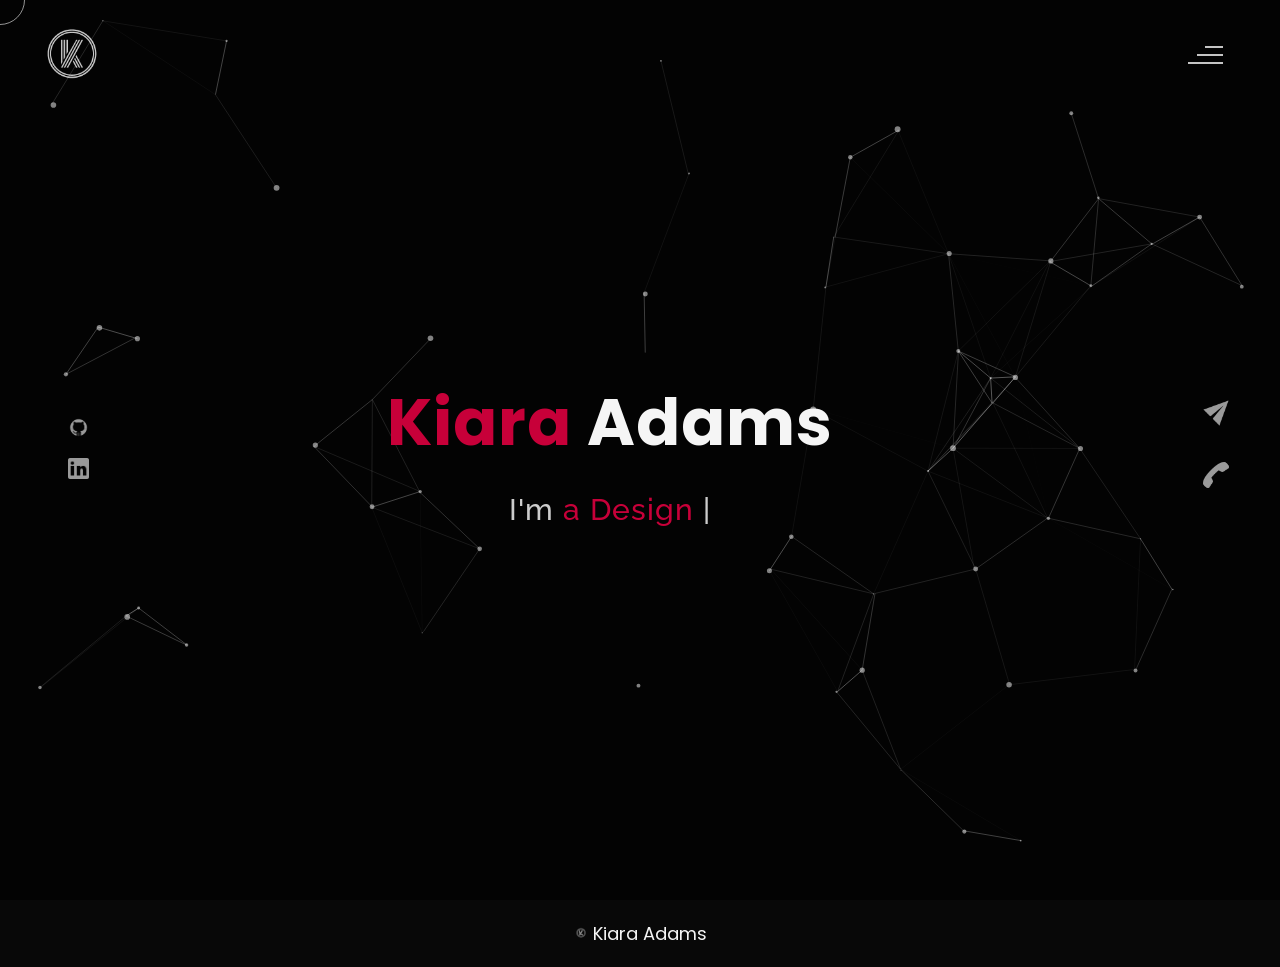
<file: 2263351-1598004300631_Willy Wonka portfolio Template free/Willy Wonka portfolio Template free/themes/index.html>
<!DOCTYPE html>
<html lang="en">
<head>
    <meta charset="UTF-8">
    <meta name="viewport" content="width=device-width, initial-scale=1.0">
    <meta name="description" content="kiara - Portfolio " />
	<meta name="keywords" content="creative, c online resume, personal, portfolio, professional cv, responsive portfolio, resume, resume theme, vcard" />
	<meta name="author" content="kiara" />
    <title>Kiara Adams</title>
  <!--favicon-img--> 
   <link rel="icon" type="image/png" href="./images/Untitled_design__2_-removebg-preview.png">
   <!--favicon-img-->
   <!--main css file should not be removed -->
    <link rel="stylesheet" href="css/index.css">
    <!--main css file-->
    <link rel="stylesheet" href="https://cdn.jsdelivr.net/npm/bootstrap-icons/font/bootstrap-icons.css">

    <script src="https://cdnjs.cloudflare.com/ajax/libs/gsap/3.2.6/gsap.min.js"></script>
</head>
<body>
    <!--contains all the div-->
    <div id="all">
    <!--mouse  follower-->
        <div class="cursor"></div>
    <!--mouse  follower-->
    <!--loader-->
        <div id="loader">
            <span class="color">Kiara</span>Adams
        </div>
    <!--loader-end-->
    <!--link-screen-->
        <div id="breaker">
        </div>
        <div id="breaker-two">
        </div>
    <!--link-screen-->
        <!--Main-Section-->
        <!--Navigator-fullscreen-->
        <div id="navigation-content">
            <div class="logo">
                <img src="images/Untitled_design__2_-removebg-preview.png" alt="logo">
            </div>
            <div class="navigation-close">
                <span class="close-first"></span>
                <span class="close-second"></span>
            </div>
            <div class="navigation-links">
                <a href="#" data-text="HOME" id="home-link" >HOME</a>
                <a href="#" data-text="ABOUT" id="about-link" >ABOUT</a>
                <a href="#" data-text="EDUCATION" id="portfolio-link" >EDUCATION</a>
                <a href="#" data-text="PROJECTS" id="blog-link" >PROJECTS</a>
                <a href="#" data-text="CONTACT" id="contact-link" >CONTACT</a>
            </div>
        </div>
        <!--Navigator-Fullscreen END-->
          <!--Home Page-->
        <!--Menubar-->
        <div id="navigation-bar">
            <img src="./images/Untitled_design__2_-removebg-preview.png" alt="logo">
            <div class="menubar">
                <span class="first-span"></span>
                <span class="second-span"></span>
                <span class="third-span"></span>
            </div>
        </div>
        <!--Menubar End-->
          <!--Header-->
        <div id="header">
            <div id="particles"></div>
              <!--Social Media Links-->
            <div class="social-media-links">
               <a href="https://github.com/kiara-adams"><img src="images/github-icon-white-2-removebg-preview.png" class="social-media" alt="instagram-logo"></a><!--Your instagram homepage link inser in place of "#"-->
                <!-- <a href="#"><img src="images/facebook logo.png" class="social-media" alt="facebook-logo"></a> -->
                <a href="https://www.linkedin.com/in/kiara-adams-3a8300317/"><img src="images/linkedin logo.png" class="social-media" alt="linkedin-logo"></a>
                <!-- <a href="#"><img src="images/" class="social-media" alt="twitter-logo"></a> -->

            </div>
            <!--Social Media Links end-->
            <div class="header-content">
                <div class="header-content-box">
                <div class="firstline"><span class="color">Kiara </span>Adams</div>
                <div class="secondline">
                I'm
            <span class="txt-rotate color" data-period="1200"data-rotate='[ "a Designer.", " an aspiring web developer.", " " ]'></span>
            <span class="slash">|</span>
        </div>
                    <div class="contact">
                <a href="#contact"><img src="images/mail.png" alt="email-pic" class="contactpic"></a><!--Your email Id write in place of "#"-->
                <a href="#contact"><img src="images/call.png" alt="phone-pic" class="contactpic"></a><!--Your telephone number Id write in place of "#"-->
                    </div>    
            </div>
            </div>
            <!--header image-->
            <div class="header-image">
            <!-- <img src="images/man.jpg" alt="logo"> -->
            </div>
            <!--header image end-->
        </div>
           <!--Header End-->
        <!--HomePage End-->
        <!--Main-Section End-->
        <!--about-->
        <div id="about">
            <div class="color-changer">
            <div class="color-panel">
                <img src="images/gear.png" alt="">
            </div>
            <div class="color-selector">
                <div class="heading">Custom Colors</div>
                <div class="colors">
                    <ul >
                    <li>
                        <a href="#0" class="color-red " title="color-red"></a>
                    </li>
                    <li>
                        <a href="#0" class="color-purple" title="color-purple"></a>
                    </li>
                    <li>
                        <a href="#0" class="color-malt" title="color-malt"></a>
                    </li>
                    <li>
                        <a href="#0" class="color-green" title="color-green"></a>
                    </li>
                    <li>
                        <a href="#0" class="color-blue" title="color-blue"></a>
                    </li>
                    <li>
                        <a href="#0" class="color-orange" title="color-orange"></a>
                    </li>
                    </ul>
                </div>
            </div>
            </div>
            <!--about content-->
        <section class="aboutt-sec"  >  
            <div id="about-content">
                <div class="about-header">
                    About <span class="color">Me</span>
                    <span class ="header-caption">Get to Know <span class="color"> me.</span></span>
                </div>
                <div class="about-main">
            <div class="about-first-paragraph wow">
            <!--about description-->
               <span class="about-first-line">
                    I'm a creative 
                    <span class="color">web developer</span>
                     based in South Africa , Cape Town</span>
                     <br>
               <span class="about-second-line"> As an aspiring web developer, I'm deeply passionate about coding and creating digital experiences. But beyond lines of code, my heart lies in the world of art. Drawing, painting, and designing are not just hobbies for me—they're a part of who I am. I see my creative side as a powerful asset that enhances my web development projects. Whether I'm sketching out wireframes or crafting intricate designs, I bring my unique artistic perspective to every aspect of my work. It's this fusion of technology and creativity that fuels my passion and drives me to constantly push the boundaries of what's possible in the digital realm.</span>
               <div class="cv">
                <a href="#"><button>Download <span class="colors">CV</span></button></a>
            </div>
            </div>
            <!--about picture-->
            <div class="about-img">
                <img src="./images/20240422_120422.jpg" alt="Your Image">
            </div>
            </div>
    
            </div>
            <!--services start-->
            <div id="services">
                <div class="color-changer">
                    <div class="color-panel">
                        <img src="images/gear.png" alt="">
                    </div>
                    <div class="color-selector">
                        <div class="heading">Custom Colors</div>
                        <div class="colors">
                            <ul >
                            <li>
                                <a href="#0" class="color-red " title="color-red"></a>
                            </li>
                            <li>
                                <a href="#0" class="color-purple" title="color-purple"></a>
                            </li>
                            <li>
                                <a href="#0" class="color-malt" title="color-malt"></a>
                            </li>
                            <li>
                                <a href="#0" class="color-green" title="color-green"></a>
                            </li>
                            <li>
                                <a href="#0" class="color-blue" title="color-blue"></a>
                            </li>
                            <li>
                                <a href="#0" class="color-orange" title="color-orange"></a>
                            </li>
                            </ul>
                        </div>
                    </div>
                    </div>
            <!--services header-->
                    <div class="services-heading wow">
                        <span class="color">My</span> Skills
                    </div>
            <!--services header end-->
            <!--services content-->
                    <div class="services-content">
                           <div class="service-one service wow">
                               <div class="service-img">
                               <img src="images/coding.png" alt="service-one">
                               </div>
                               <div class="service-description">
                                <h2>problem-solving</h2>
                                <p>Adaptability and problem-solving enable me to navigate challenges effectively. I embrace change, quickly adjust to new situations, and seek creative solutions to achieve the best outcomes.</p>
                               </div>
                           </div>
                           <div class="service-two service wow">
                               <div class="service-img">
                               <img src="./images/Untitled_design__6_-removebg-preview.png" alt="service-two">
                               </div>
                               <div class="service-description">
                                <h2>Team Work</h2>
                                <p>My teamwork skills are among my greatest assets. I thrive in collaborative environments that promote open communication, ensuring everyone feels valued and contributes to our shared vision.</p>
                               </div>
                           </div>
                           <div class="service-three service wow">
                            <div class="service-img">
                               <img src="images/bulb.png" alt="service-three">
                            </div>
                            <div class="service-description">
                                <h2>Creativity</h2>
                                <p>My web design journey blends functionality with aesthetics, pushing boundaries to engage users through innovative layouts and animations while continuously improving my skills..</p>
                            </div>
                        </div>
                    </div>
            </div>
            <!--services content end-->
           
        
              <section class="skills-grid">
                <div class="skill-card">
                  <img src="./images/htm-removebg-preview.png" alt="HTML">
                  <h3>HTML</h3>
                  <div class="skill-line"></div>
                </div>
                <div class="skill-card">
                  <img src="./images/bootstap-removebg-preview.png" alt="Bootstrap">
                  <h3>Bootstrap</h3>
                  <div class="skill-line"></div>
                </div>
                <div class="skill-card">
                  <img src="./images/css-removebg-preview.png" alt="CSS">
                  <h3>CSS</h3>
                  <div class="skill-line"></div>
                </div>
                <div class="skill-card">
                  <img src="./images/java-removebg-preview.png" alt="JavaScript">
                  <h3>JavaScript</h3>
                  <div class="skill-line"></div>
                </div>
                <div class="skill-card">
                  <img src="./images/vue-removebg-preview.png" alt="Vue.js">
                  <h3>Vue.js</h3>
                  <div class="skill-line"></div>
                </div>
                <div class="skill-card">
                  <img src="./images/wordpress-removebg-preview.png" alt="Vue.js">
                  <h3>wordpress</h3>
                  <div class="skill-line"></div>
                </div>
                <div class="skill-card">
                  <img src="./images/fire-removebg-preview.png" alt="Vue.js">
                  <h3>Firebase</h3>
                  <div class="skill-line"></div>
                </div>
                <div class="skill-card">
                  <img src="./images/download__4__vercel-removebg-preview.png" alt="Vue.js">
                  <h3>vercel</h3>
                  <div class="skill-line"></div>
                </div>
                <div class="skill-card">
                  <img src="./images/node-removebg-preview.png" alt="Firebase">
                  <h3>node.js</h3>
                  <div class="skill-line"></div>
                </div>
                <div class="skill-card">
                  <img src="./images/mysql-removebg-preview.png" alt="GitHub">
                  <h3>MySql</h3>
                  <div class="skill-line"></div>
                </div>
                <div class="skill-card">
                  <img src="./images/git-removebg-preview.png" alt="GitHub">
                  <h3>GitHub</h3>
                  <div class="skill-line"></div>
                </div>
                <div class="skill-card">
                  <img src="./images/figma-removebg-preview.png" alt="GitHub">
                  <h3>figma</h3>
                  <div class="skill-line"></div>
                </div>
                <!-- Add more skill cards as needed -->
              </section>

              <section class="badge-section">
                <h2>Achievements & Badges</h2>
                <div class="badge-grid">
                  <!-- Badge 1 -->
                  <div>
                    <div class="badge">
                      <img src="./images/WordPress (1).png" alt="Badge 1">
                    </div>
                    <div class="badge-label">WordPress Badge</div>
                  </div>
                  <!-- Badge 2 -->
                  <div>
                    <div class="badge">
                      <img src="./images/APIs.png" alt="Badge 2">
                    </div>
                    <div class="badge-label"> API Badge</div>
                  </div>
                  <!-- Badge 3 -->
                  <div>
                    <div class="badge">
                      <img src="./images/UIUX.png" alt="Badge 3">
                    </div>
                    <div class="badge-label">UI/UX design badge </div>
                  </div>
                  <div>
                  <div>
                    <div class="badge">
                      <img src="./images/python-essentials-1.1.png" alt="Badge 3">
                    </div>
                    <div class="badge-label">python-essentials </div>
                  </div>
                  <div>
                
                    <!-- <div class="badge">
                      <img src="./images/operating-systems-basics.png" alt="Badge 3">
                    </div>
                    <div class="badge-label">operating-systems-basics badge </div>
                  </div>
                  <div>
                    <div class="badge">
                      <img src="./images/python-essentials-1.1.png" alt="Badge 3">
                    </div>
                    <div class="badge-label">Python-essential-1 </div>
                  </div> -->
                  <!-- Add more badges here -->
                </div>
              </section>
            </section>
              
            
  
            
    <!--copyright-section You Can Remove After Downloading
            <div class="footer">
             <div class="footer-text">
                 <img src="./images/Untitled_design__2_-removebg-preview.png" alt="copyright-img" class="images" height="14px"> kiara Adams
             </div>
            </div>
copyright-section-->
        </div>
        <!--about end-->
        <!--portfolio-->
        <div id="portfolio">
            <div class="color-changer">
                <div class="color-panel">
                    <img src="images/gear.png" alt="">
                </div>
                <div class="color-selector">
                    <div class="heading">Custom Colors</div>
                    <div class="colors">
                        <ul >
                        <li>
                            <a href="#0" class="color-red " title="color-red"></a>
                        </li>
                        <li>
                            <a href="#0" class="color-purple" title="color-purple"></a>
                        </li>
                        <li>
                            <a href="#0" class="color-malt" title="color-malt"></a>
                        </li>
                        <li>
                            <a href="#0" class="color-green" title="color-green"></a>
                        </li>
                        <li>
                            <a href="#0" class="color-blue" title="color-blue"></a>
                        </li>
                        <li>
                            <a href="#0" class="color-orange" title="color-orange"></a>
                        </li>
                        </ul>
                    </div>
                </div>
                </div>

                <section class="eddy">
            <div class="portfolio-header"> <span class="color"> My </span> EDUCATION
            <span class ="header-caption"> where it all  <span class="color">started </span></span></div>
           <!-- education -->
           <section class="ed">
            <div class="container-ed">
             <div class="timeline">
                 <div class="timeline-item">
                     <!-- <div class="timeline-marker"></div> -->
                     <img src="./images/GLENDALE.jpeg" alt="Education Icon">
                     <div class="timeline-content">
                         <span class="step">Jan-Dec</span>
                         <h2> 2023 - High School Certificate</h2>
                         <p>Graduated with a Bachelor Pass</p>
                     </div>
                 </div>
                 <div class="timeline-item">
                     <!-- <div class="timeline-marker"></div> -->
                     <img src="./images/life choices.jpeg" alt="College Icon">
                     <div class="timeline-content">
                         <span class="step">April - Sep</span>
                         <h2>2023 - Life Choice Coding Academy </h2>
                         <p>Completed A Fullstack web development course</p>
                     </div>
                 </div>
                 <div class="timeline-item">
                     <img src="./images/lc_studioza_logo.jpeg" alt="Work Icon">
                     <div class="timeline-content">
                         <span class="step">Sep -Feb</span>
                         <h2>2025 - LC Studio</h2>
                         <p>Intern at LC Studio.</p>
                     </div>
                 </div>
             </div>
         </div>
         
         
         <h2 class="section-title">CERTIFICATES</h2>
         <section class="certificates-section">
             <div class="carousel-container">
                 <button id="prevBtn" class="carousel-btn">&#10094;</button>
                 <div class="carousel">
                     <div class="carousel-track">
                         <img src="./css/certificates/1964cec755b54fd98005ec722c4926e7 (1).png" class="certificate" alt="Certificate 1">
                         <img src="./css/certificates/2c6616cbfe174a9394f5427aea0d025c (1).png" class="certificate" alt="Certificate 2">
                         <img src="./css/certificates/40db8d62bcac45faa5d4df5d3027a74a (4).png" class="certificate" alt="Certificate 3">
                         <img src="./css/certificates/Screenshot 2025-02-21 112334.png" class="certificate" alt="Certificate 4">
                         <img src="./css/certificates/Screenshot 2025-02-21 112405.png" class="certificate" alt="Certificate 5">
                         <img src="./css/certificates/Screenshot 2025-02-21 112427.png" class="certificate" alt="Certificate 6">
                         <img src="./css/certificates/Screenshot 2025-02-21 112444.png" class="certificate" alt="Certificate 7">
                         <img src="./css/certificates/Screenshot 2025-02-21 112538.png" class="certificate" alt="Certificate 8">
                         <img src="./css/certificates/Screenshot 2025-02-21 112558.png" class="certificate" alt="Certificate 9">
                         <img src="./css/certificates/Screenshot 2025-02-21 112622.png" class="certificate" alt="Certificate 10">
                         <img src="./css/certificates/Screenshot 2025-02-21 112640.png" class="certificate" alt="Certificate 11">
                         <img src="./css/certificates/Screenshot 2025-02-21 112920.png" class="certificate" alt="Certificate 12">
                         <img src="./css/certificates/Screenshot 2025-02-21 113007.png" class="certificate" alt="Certificate 13">
                         <img src="./css/certificates/Screenshot 2025-02-21 113154.png" class="certificate" alt="Certificate 14">
                        
                        </div>
                 </div>
                 <button id="nextBtn" class="carousel-btn">&#10095;</button>
             </div>
             <div class="carousel-indicators"></div>
         </section>
         </section>
                    <!--copyright-section You Can Remove After Downloading-->
            <!-- <div class="footer">
                <div class="footer-text">
                    <img src="./images/Untitled_design__2_-removebg-preview.png" alt="copyright-img" class="images" height="14px"> Kiara Adams
                </div>
               </div> -->
       <!--copyright-section-->
             </div>
        <!--portfolio end-->
        <!--blog-->
        <div id="blog">
            <div class="color-changer">
                <div class="color-panel">
                    <img src="images/gear.png" alt="">
                </div>
                <div class="color-selector">
                    <div class="heading">Custom Colors</div>
                    <div class="colors">
                        <ul >
                        <li>
                            <a href="#0" class="color-red " title="color-red"></a>
                        </li>
                        <li>
                            <a href="#0" class="color-purple" title="color-purple"></a>
                        </li>
                        <li>
                            <a href="#0" class="color-malt" title="color-malt"></a>
                        </li>
                        <li>
                            <a href="#0" class="color-green" title="color-green"></a>
                        </li>
                        <li>
                            <a href="#0" class="color-blue" title="color-blue"></a>
                        </li>
                        <li>
                            <a href="#0" class="color-orange" title="color-orange"></a>
                        </li>
                        </ul>
                    </div>
                </div>
                </div>
        <div class="blog-header"> Projects</span>
            <span class ="header-caption"> My Latest <span class="color"> Projects</span></span></div>


<section class="projects-io">
            <div class="container">
                <div class="card">
                    <div class="card-inner">
                        <div class="card-front">
                            <img src="./images/capstone.png" alt="MindWell">
                        </div>
                        <div class="card-back">
                            <p>This is a project i built for my end of module.</p>
                        </div>
                    </div>
                    <h3>Luxe Drive</h3>
                    <div class="buttons">
                        <a href="https://github.com/kiara-adams" target="_blank"><i class="bi bi-github"></i></a>
                        <a href="https://capstone-edafc.web.app/" target="_blank"><i class="bi bi-box-arrow-up-right"></i></a>
                    </div>
                </div>
                <div class="card">
                    <div class="card-inner">
                        <div class="card-front">
                            <img src="./images/duney.png" alt="MindWell">
                        </div>
                        <div class="card-back">
                            <p>This is a project I created during a partner project using Node.js, HTML, CSS, and JavaScript. I designed the entire frontend.</p>
                        </div>
                    </div>
                    <h3>Dune Studio</h3>
                    <div class="buttons">
                        <a href="https://github.com/kiara-adams" target="_blank"><i class="bi bi-github"></i></a>
                        <a href="https://dune-clay-studio.web.app/" target="_blank"><i class="bi bi-box-arrow-up-right"></i></a>
                    </div>
                </div>
                <div class="card">
                    <div class="card-inner">
                        <div class="card-front">
                            <img src="./images/hulu.png" alt="MindWell">
                        </div>
                        <div class="card-back">
                            <p>This is a hulu clone i built</p>
                        </div>
                    </div>
                    <h3>Hulu Clone</h3>
                    <div class="buttons">
                        <a href="https://github.com/kiara-adams/Hulu-clone" target="_blank"><i class="bi bi-github"></i></a>
                        <a href="https://hulu-clone-rust-five.vercel.app/" target="_blank"><i class="bi bi-box-arrow-up-right"></i></a>
                    </div>
                </div>
                <div class="card">
                    <div class="card-inner">
                        <div class="card-front">
                            <img src="images/bmi.png" alt="MindWell">
                        </div>
                        <div class="card-back">
                            <p>This is a BMI calculator that I built using HTML, CSS, and JavaScript.</p>
                        </div>
                    </div>
                    <h3>BMI Calculator</h3>
                    <div class="buttons">
                        <a href="https://github.com/kiara-adams/BMI-calculator" target="_blank"><i class="bi bi-github"></i></a>
                        <a href="https://vercel.com/your-vercel-link" target="_blank"><i class="bi bi-box-arrow-up-right"></i></a>
                    </div>
                </div>
                <div class="card">
                    <div class="card-inner">
                        <div class="card-front">
                            <img src="./images/Screenshot 2025-02-05 183938.png" alt="MindWell">
                        </div>
                        <div class="card-back">
                            <p>This is a game we created as a team using Python Flask, with me leading the front-end design. .</p>
                        </div>
                    </div>
                    <h3>Memory-game</h3>
                    <div class="buttons">
                        <a href="https://github.com/oyintanda-zongwana/memory-game" target="_blank"><i class="bi bi-github"></i></a>
                        <a href="https://memory-game-8i4a.onrender.com/" target="_blank"><i class="bi bi-box-arrow-up-right"></i></a>
                    </div>
                </div>
                <div class="card">
                    <div class="card-inner">
                        <div class="card-front">
                            <img src="./images/color frenzy.png" alt="MindWell">
                        </div>
                        <div class="card-back">
                            <p>This is a Game that I built using HTML, CSS, and JavaScript.</p>
                        </div>
                    </div>
                    <h3>Color Frenzy </h3>
                    <div class="buttons">
                        <a href="https://github.com/kiara-adams/color-match" target="_blank"><i class="bi bi-github"></i></a>
                        <a href="https://color-match-one.vercel.app/" target="_blank"><i class="bi bi-box-arrow-up-right"></i></a>
                    </div>
                </div>
                <div class="card">
                    <div class="card-inner">
                        <div class="card-front">
                            <img src="images/Screenshot 2025-02-05 191425.png" alt="MindWell">
                        </div>
                        <div class="card-back">
                            <p>This is a portfolio i built using wordpress</p>
                        </div>
                    </div>
                    <h3>WordPress Portfolio</h3>
                    <div class="buttons">
                        <a href="https://dev-portfolio-kiara-adams.pantheonsite.io/neww/" target="_blank"><i class="bi bi-github"></i></a>
                        <a href="https://dev-portfolio-kiara-adams.pantheonsite.io/neww/" target="_blank"><i class="bi bi-box-arrow-up-right"></i></a>
                    </div>
                </div>
                <div class="card">
                    <div class="card-inner">
                        <div class="card-front">
                            <img src="./images/aphrodite.png" alt="MindWell">
                        </div>
                        <div class="card-back">
                            <p> This is one of the first eCommerce projects I built using HTML, CSS, and JavaScript.  </p>
                        </div>
                    </div>
                    <h3>Aphrodite</h3>
                    <div class="buttons">
                        <a href="https://github.com/kiara-adams/ecommerce-website-js" target="_blank"><i class="bi bi-github"></i></a>
                        <a href="https://ecommerce-website-js.vercel.app/" target="_blank"><i class="bi bi-box-arrow-up-right"></i></a>
                    </div>
                </div>
                <div class="card">
                    <div class="card-inner">
                        <div class="card-front">
                            <img src="./images/cal.png" alt="E-commerce">
                        </div>
                        <div class="card-back">
                            <p>This is a calculator i built using HTML ,CSS and JavaScript </p>
                        </div>
                    </div>
                    <h3>Calculator</h3>
                    <div class="buttons">
                        <a href="https://github.com/kiara-adams/calculator2" class="btn github-btn">GitHub</a>
                        <!-- <a href="" target="_blank"><i class="bi bi-github"></i></a> -->
                        <a href="https://calculator2-phi.vercel.app/" target="_blank"><i class="bi bi-box-arrow-up-right"></i></a>
                    </div>
                </div>
            </div>
</section>
            <!-- <div class="blog-content">
                 <div class="blogs">
                     <a href="#">
                     <div class="img">
                        <img src="./images/capstone.png" alt="blog-one">
                        <div class="blog-date">capstone</div>
                     </div>
                     <div class="blog-text">
                        <h3>Luxe Drive </h3>

                         <a href="https://github.com/kiara-adams" class="btn github-btn">GitHub</a>
                         <a href="https://capstone-edafc.web.app/" class="btn vercel-btn">Hosted</a>
                      
                         <p>This is a project i built for my end of module </p>
                     </div></a>
                 </div>       -->
                 <!-- <div class="blogs">
                    <a href="#">
                    <div class="img">
                        <img src="./images/duney.png" alt="blog-two">
                        <div class="blog-date">Dune</div>
                    </div>
                    <div class="blog-text">
                        <h3>Dune Clay-Studio</h3>
                        <a href="https://github.com/kiara-adams" class="btn github-btn">GitHub</a>
                         <a href="https://dune-clay-studio.web.app/" class="btn vercel-btn">Hosted</a>
                      
                        <p>This is a project I created during a partner project using Node.js, HTML, CSS, and JavaScript. I designed the entire frontend. </p>
                    </div></a>
                </div>      
                <div class="blogs">
                    <a href="#">
                    <div class="img">
                        <img src="./images/hulu.png" alt="blog-three">
                        <div class="blog-date">Hulu</div>
                    </div>
                    <div class="blog-text">
                        <h3>Hulu Clone</h3>
                        <a href="https://github.com/kiara-adams/Hulu-clone" class="btn github-btn">GitHub</a>
                         <a href="https://hulu-clone-rust-five.vercel.app/" class="btn vercel-btn">Hosted</a>
                      
                        <p>This is a hulu clone i built </p>
                    </div></a>
                </div>
                <div class="blogs">
                    <a href="#">
                    <div class="img">
                        <img src="images/bmi.png" alt="blog-four">
                        <div class="blog-date">BMI</div>
                    </div>
                    <div class="blog-text">
                        <h3>BMI Calculator</h3>
                        <a href="https://github.com/kiara-adams/BMI-calculator" class="btn github-btn">GitHub</a>
                         <a href="https://vercel.com/your-vercel-link" class="btn vercel-btn">Hosted </a>
                      
                        <p>This is a BMI calculator that I built using HTML, CSS, and JavaScript. </p>
                    </div></a>
                </div>  
                <div class="blogs">
                    <a href="#">
                    <div class="img">
                        <img src="images/aphrodite.png" alt="blog-five">
                        <div class="blog-date">Aphrodite</div>
                    </div>
                    <div class="blog-text">
                        <h3>Aphrodite</h3>
                        <a href="https://github.com/kiara-adams/ecommerce-website-js" class="btn github-btn">GitHub</a>
                         <a href="https://ecommerce-website-js.vercel.app/" class="btn vercel-btn">Hosted </a>
                      
                        <p>
                            This is one of the first eCommerce projects I built using HTML, CSS, and JavaScript.</p>
                    </div></a>
                </div>  
                <div class="blogs">
                    <a href="#">
                    <div class="img">
                        <img src="images/cal.png" alt="blog-six">
                        <div class="blog-date">Cal</div>
                    </div>
                    <div class="blog-text">
                        <h3>Calculator</h3>
                        <a href="https://github.com/kiara-adams/calculator2" class="btn github-btn">GitHub</a>
                         <a href="https://calculator2-phi.vercel.app/" class="btn vercel-btn">Hosted </a>
                      
                        <p>This is a calculator i built using HTML ,CSS and JavaScript </p>
                    </div></a>
                </div>        
            </div> -->
               <!--copyright-section You Can Remove After Downloading-->
               <!-- <div class="footer">
                <div class="footer-text">
                    <img src="./images/Untitled_design__2_-removebg-preview.png" alt="copyright-img" class="images" height="14px"> Kiara Adams
                </div>
               </div> -->
       <!--copyright-section-->
        </div>
        <!--blog end-->
        <!--contact-->
     <div id="contact">
        <div class="color-changer">
            <div class="color-panel">
                <img src="images/gear.png" alt="">
            </div>
            <div class="color-selector">
                <div class="heading">Custom Colors</div>
                <div class="colors">
                    <ul >
                    <li>
                        <a href="#0" class="color-red " title="color-red"></a>
                    </li>
                    <li>
                        <a href="#0" class="color-purple" title="color-purple"></a>
                    </li>
                    <li>
                        <a href="#0" class="color-malt" title="color-malt"></a>
                    </li>
                    <li>
                        <a href="#0" class="color-green" title="color-green"></a>
                    </li>
                    <li>
                        <a href="#0" class="color-blue" title="color-blue"></a>
                    </li>
                    <li>
                        <a href="#0" class="color-orange" title="color-orange"></a>
                    </li>
                    </ul>
                </div>
            </div>
            </div>
            <div class="contact-header">Contact <span class="color"> Me</span>
                <div class="contact-header-caption"> <span class="color"> Get</span> In Touch.</div>
            </div>
            <div class="contact-content">
                <!--Contact form-->
                <div class="contact-form">
                    <div class="form-header">
                        Message Me
                    </div>
                    <form id="myForm" action="https://formspree.io/f/mgvvrgpy" method="POST">
                        <div class="input-line">
                            <input id="name" type="text" placeholder="Name" class="input-name" name="name">
                            <input id="email" type="email" placeholder="Email" class="input-name" name="email">
                        </div>
                        <input type="text" id="subject" placeholder="Subject" class="input-subject" name="subject">
                        <textarea id="body" class="input-textarea" placeholder="Message" name="message"></textarea>
                        <button type="submit" id="submit" value="send">Submit</button>
                    </form>
                </div>
                <!--Contact form-->
                <!--Contact information-->
                <div class="contact-info">
                    <div class="contact-info-header">
                        Contact Info
                    </div>
                    <div class="contact-info-content">
                        <div class="contect-info-content-line">
                            <img src="./images/icon-name.png" class="icon" alt="name-icon">
                            <div class="contact-info-icon-text">
                                <h6>Name</h6>
                                <p>Kiara Adams</p>
                            </div>
                        </div>
                        <div class="contect-info-content-line">
                            <img src="./images/icon-location.png" class="icon" alt="location-icon">
                            <div class="contact-info-icon-text">
                                <h6>Location</h6>
                                <p>Cape Town, Mitchells Plain</p>
                            </div>
                        </div>
                        <div class="contect-info-content-line">
                            <img src="./images/icon-phone.png" class="icon" alt="phone-icon">
                            <div class="contact-info-icon-text">
                                <h6>Call</h6>
                                <p>064 148 5182</p>
                            </div>
                        </div>
                        <div class="contect-info-content-line">
                            <img src="./images/icon-email.png" class="icon" alt="email-icon">
                            <div class="contact-info-icon-text">
                                <h6>Email</h6>
                                <p>kiara.adams.032006@gmail.com</p>
                            </div>
                        </div>
                    </div>
                </div>
                <!--Contact information end-->
            </div>
            
            <!--Contact information end-->
           </div>
        </div>
                    <!--copyright-section You Can Remove After Downloading-->
                    <div class="footer">
                        <div class="footer-text">
                            <img src="./images/Untitled_design__2_-removebg-preview.png" alt="copyright-img" class="images" height="14px"> Kiara Adams
                        </div>
                       </div>
               <!--copyright-section-->
    
        <!--contact end-->
    </div>
    <!--all the divisions-->
    <script src="js/jquery.min.js"></script>
    <script src="js/particles.js"></script>
    <script src="js/particles.min.js"></script>
    <script src="js/index.js"></script>
    <!--particles script-->
    <script>
  particlesJS("particles", {"particles":{"number":{"value":40,"density":{"enable":true,"value_area":800}},"color":{"value":"#ffffff"},"shape":{"type":"circle","stroke":{"width":0,"color":"#000000"},"polygon":{"nb_sides":5},"image":{"src":"img/github.svg","width":100,"height":100}},"opacity":{"value":0.5,"random":false,"anim":{"enable":false,"speed":1,"opacity_min":0.1,"sync":false}},"size":{"value":3,"random":true,"anim":{"enable":false,"speed":40,"size_min":0.1,"sync":false}},"line_linked":{"enable":true,"distance":150,"color":"#ffffff","opacity":0.4,"width":1},"move":{"enable":true,"speed":6,"direction":"none","random":false,"straight":false,"out_mode":"out","bounce":false,"attract":{"enable":false,"rotateX":600,"rotateY":1200}}},"interactivity":{"detect_on":"canvas","events":{"onhover":{"enable":true,"mode":"repulse"},"onclick":{"enable":true,"mode":"push"},"resize":true},"modes":{"grab":{"distance":400,"line_linked":{"opacity":1}},"bubble":{"distance":400,"size":40,"duration":2,"opacity":8,"speed":3},"repulse":{"distance":200,"duration":0.4},"push":{"particles_nb":4},"remove":{"particles_nb":2}}},"retina_detect":true});
    </script>

</body>
</html>
</file>
<file: 2263351-1598004300631_Willy Wonka portfolio Template free/Willy Wonka portfolio Template free/themes/css/index.css>
/*
  * Item: Willy Wonka Theme
  * Description: Personal Portfolio Website Template
  * Author/Developer: Sujal
  * Version: v1
  */
@import url('https://fonts.googleapis.com/css?family=Raleway:300&display=swap');
@import url('https://fonts.googleapis.com/css?family=Monoton&display=swap');
@import url('https://fonts.googleapis.com/css?family=Poppins:500&display=swap');
*{
    padding: 0%;
    margin: 0%;
    box-sizing: border-box;
}
::-webkit-scrollbar{
    width: 4px;
    color:#c70039;
    transition: all .4s ease;
}
::-webkit-scrollbar-thumb {
    background: #c70039; 
    border-radius: 4px;
    width: 4px;
    transition: all .4s ease;
  }
  ::-webkit-scrollbar-track {
    background: #000000; 
    border-radius: 4px;
    width: 4px;
  }
  input::-webkit-outer-spin-button,
input::-webkit-inner-spin-button {
  -webkit-appearance: none;
  margin: 0;
}

/* Firefox */
input[type=number] {
  -moz-appearance: textfield;
}
  html{
    background: #101010;
    
  }
  #loader{
      display: flex;
      align-items: center;
      justify-content: center;
      flex-direction: column;
      height:100vh;
      position: fixed;
      z-index:100;
      font-family: poppins;
      background-color: #c70039;
      color: whitesmoke;
      font-size: 70px;
      width: 100%;
  }
body{
    user-select: none;
    height: auto;
    overflow-x: hidden;
    width: 100%;
    background: #000000;
}
#header{
    background:#000000dc;
    height: 100vh;
    width: 100%;;
    overflow: hidden;
    animation: scale 1.5s ease;
    position:relative;
    display: block;
}
#particles{
    position: absolute;
    top: 0;
    left: 0;
    height: 100%;
    width: 100vw;
    background-size: cover;
    background-position: 50% 50%;
    display: block;
}

/* sections bg */
.aboutt-sec{
    background-color: #000000;
}
.eddy{
    background-color: #000000;
}

#navigation-content{
    height: 100vh;
    width: 100%;
    position:fixed;
    z-index: 5;
    background-color:#020202;
    transform: translateY(-200%);
    display: flex;
    flex-direction: column;
    align-items: center;
    justify-content: center;
}
#navigation-bar{
    position: fixed;
    height: 100px;
    width: 100%;
    z-index: 3;
    padding: 10px;
    background:transparent;
    overflow: hidden;
}
.menubar{
    position: absolute;
    right:4%;
    top: 40%;
    cursor: pointer;
    opacity: .8;
    transition: all .4s ease;
}
.menubar span{
    position: relative;
    background-color:transparent;
    height:2px;
    width: 20px;
    display: block;
    margin:6px;
    border-radius: 20px;
}
.menubar .first-span{
    width:35px;
}
.menubar .first-span::before{
    content: "";
    position: absolute;
    height: 100%;
    width: 50%;
    top:0;
    right:0;
    background-color:whitesmoke;
    transition: all .5s ease;

}
.menubar .second-span{
    width:35px;
}
.menubar .second-span::before{
    content: "";
    position: absolute;
    height: 100%;
    width: 75%;
    top:0;
    right:0;
    background-color:whitesmoke;
    transition: all .3s ease;
}
.menubar .third-span{
    width:35px;
}
.menubar .third-span::before{
    content: "";
    position: absolute;
    height: 100%;
    width: 100%;
    top:0;
    right:0;
    background-color:whitesmoke;
    transition: all .3s ease;
}
.menubar:hover .second-span::before , .menubar:hover .first-span::before {
    width: 100%;
}
.menubar:hover{
    opacity: 1;
}
.close-first , .close-second{
 height: 2px;
 width: 35px;
 background-color: whitesmoke;
 display: block;
 margin: 4px;
 cursor: pointer;
 padding: 1px;
 border-radius: 20px;
}
.close-first {
    transform: rotate(45deg);
}
.close-second{
    transform: rotate(-45deg);
}
.navigation-close{
    position: absolute;
    top: 6%;
    right:4%;
    padding: 10px;
    cursor: pointer;
    transition: all.3s ease;
    opacity: .8;
}
.navigation-close:hover{
    opacity: 1;
    transform: rotate(90deg);
}
.logo img{
    height: 80px;
    position: absolute;
    top: 3%;
    left: 2.5%;
    opacity: .8;
    z-index: 2;
    cursor: pointer;
    transition: all .4s ease;
}
.logo img:hover{
    opacity: 1;
    transform: rotate(-45deg);
}
#navigation-bar img{
    height: 80px;
    position: absolute;
    ;
    top: 15%;
    left: 2.5%;
    opacity: .8;
    transition: all .4s ease;
}
#navigation-bar img:hover{
    opacity: 1;
    transform:rotate(-45deg);
}
.header-image img{
    height: 100vh;
    float: right;
}
.header-image{
    float: right;
    height: auto;
    background-size: cover;
    background-position: center;
    width: 40%;   
    height: 100vh;

}
.header-content{
    height: 100vh;
    width: 100%;
    float: left;
    display: flex;
    position: absolute;
    align-items: center;
    justify-content: center;
    color: whitesmoke;
    font-family: raleway;
    font-weight: 400;
    letter-spacing: 1px;
    flex-direction: column;
    font-size: 50px;
    z-index: 1;
}
.header-content-box{
    z-index: 2;
    text-align: center;
    height: auto;
    padding-right: 60px;
    width: auto;

}
.header-content .firstline{
    z-index: 2;
    font-weight:700;
    font-family: poppins;
    font-size: 65px;
}
.header-content .secondline{
    z-index: 2;
    font-size: 30px;
    padding-top:20px ;
    font-weight:500;
    color: rgb(255, 255, 255,.8);
}
.slash{
    animation-name: animateslash;
    animation-duration: .8s;
    animation-iteration-count: infinite;
    animation-play-state: running;
}
@keyframes animateslash{
    0%{
        opacity: 1;
        z-index: 2;
    }
    100%{
        opacity: 0;
        z-index: 0;
    }
}
@-webkit-keyframes animateslash{
    0%{
        opacity: 1;
        z-index: 2;
    }
    100%{
        opacity: 0;
        z-index: 0;
    }
}
.social-media-links{
    height: 100vh;
    position: absolute;
    z-index: 2;
    padding: 60px;
    width: auto;
    display: flex;
    flex-direction: column;
    align-items: center;
    justify-content: center;
}
.social-media{
    color: white;
    width:  21px;
    ;
    opacity: .6;
    margin: 8px;
    transition: all .4s ease;
}
.social-media:hover{
    opacity: 1;
    transform: scale(1.1);
}
.navigation-links{
    display: flex;
    align-items: center;
    justify-content: center;
    flex-direction: column;
    font-family:poppins;
}
.navigation-links a{
    padding:10px;
    text-decoration: none;
    color: white;
    font-size: 30px;
    opacity: .7;
    transition: all .4s ease;
}
.navigation-links a:hover{
    opacity: 1;
}
.navigation-links a::before{
    content: "";
    position: absolute;
    top:50%;
    left: 50%;
    display: flex;
    justify-content: center;
    transform: translate(-50%,-50%);
    align-items: center;
    font-size: 5em;
    font-weight: 400;
    font-family: monoton;
    color:rgb(255, 255, 255,.1);
    z-index: 1;
    pointer-events: none;
    opacity: 0;
    letter-spacing: 100px;
    transition: all .4s ease;
}
.navigation-links a:hover::before{
    content: attr(data-text);
    opacity: 1;
    letter-spacing: 10px;
}

     .projects-io{
            font-family: Arial, sans-serif;
            background-color: #000000;
            margin: 0;
            padding: 40px;
            display: flex;
            justify-content: center;
            align-items: center;
            animation: fadeIn 1s ease-in-out;
        }

        .container {
            display: grid;
            grid-template-columns: repeat(3, 1fr);
            gap: 30px;
            max-width: 1000px;
            width: 100%;
            animation: slideUp 1s ease-in-out;
        }

        .card {
            width: 300px;
            border: 2px solid #c70039;
            border-radius: 10px;
            background: rgb(0, 0, 0);
            text-align: center;
            padding: 10px;
            position: relative;
            box-shadow: 0 0 10px 2px #c70039, 0 0 15px 5px #c70039; /* Reduced box shadow intensity */
            perspective: 1000px;
            transition: box-shadow 0.3s ease-in-out, transform 0.3s ease-in-out;
            animation: cardFadeIn 1s ease-in-out;
        }

        .card:hover {
            box-shadow: 0 0 20px 5px #c70039, 0 0 30px 10px #c70039;
            transform: scale(1.05);
        }

        .card-inner {
            width: 100%;
            height: 250px;
            position: relative;
            transform-style: preserve-3d;
            transition: transform 0.6s;
        }

        .card:hover .card-inner {
            transform: rotateY(180deg);
        }

        .card-front, .card-back {
            position: absolute;
            width: 100%;
            height: 100%;
            backface-visibility: hidden;
            display: flex;
            align-items: center;
            justify-content: center;
            flex-direction: column;
            border-radius: 10px;
        }

        .card-front {
            background: rgb(22, 22, 22);
            border: 2px solid #c70039;
            border-radius: 10px;
        }

        .card-front img {
            width: 100%;
            height: 100%;
            object-fit: cover;
            border-radius: 8px;
            animation: zoomIn 1s ease-out;
        }

        .card-back {
            background: rgb(0, 0, 0);
            border: 2px solid #c70039;
            border-radius: 10px;
            transform: rotateY(180deg);
            padding: 15px;
        }

        .card h3 {
            margin: 10px 0;
            font-size: 18px;
            color: white;
            animation: fadeInText 1s ease-in-out;
        }

        .buttons {
            display: flex;
            justify-content: center;
            gap: 15px;
            margin-top: 10px;
            animation: fadeInText 1s ease-in-out;
        }

        .buttons a {
            display: flex;
            align-items: center;
            justify-content: center;
            width: 40px;
            height: 40px;
            background: black;
            border-radius: 50%;
            color: white;
            font-size: 20px;
            text-decoration: none;
            transition: background-color 0.3s ease;
        }

        .buttons a:hover {
            background-color: #c70039;
        }

        @media (max-width: 900px) {
            .container {
                grid-template-columns: repeat(2, 1fr);
            }
        }

        @media (max-width: 600px) {
            .container {
                grid-template-columns: repeat(1, 1fr);
            }
        }

        /* Keyframes for Animations */
        @keyframes fadeIn {
            0% { opacity: 0; }
            100% { opacity: 1; }
        }

        @keyframes slideUp {
            0% { transform: translateY(50px); opacity: 0; }
            100% { transform: translateY(0); opacity: 1; }
        }

        @keyframes cardFadeIn {
            0% { transform: scale(0.8); opacity: 0; }
            100% { transform: scale(1); opacity: 1; }
        }

        @keyframes zoomIn {
            0% { transform: scale(0.9); opacity: 0; }
            100% { transform: scale(1); opacity: 1; }
        }

        @keyframes fadeInText {
            0% { opacity: 0; }
            100% { opacity: 1; }
        }
        /* eddducation */
        .ed{
            box-sizing: border-box;
        }
        .container-ed {
            width: 90%;
            max-width: 800px;
            margin: auto;
            padding: 30px 0;
            position: relative;
        }

        .timeline {
            position: relative;
            max-width: 800px;
            margin: auto;
        }

        .timeline::after {
            content: '';
            position: absolute;
            width: 7px;
            background-color: #c70039;
            top: 0;
            bottom: 0;
            left: 50%;
            transform: translateX(-50%);
            z-index: 0;
        }

        .timeline-item {
            position: relative;
            background: #121111;
            margin: 20px 0;
            padding: 20px;
            border-radius: 8px;
            box-shadow: 0px 4px 10px rgba(255, 0, 0, 0.2);
            display: flex;
            flex-direction: column;
            align-items: center;
            width: 45%;
            opacity: 0;
            transform: translateY(20px);
            animation: fadeIn 0.8s ease-in-out forwards;
        }

        .timeline-item:nth-child(odd) {
            left: 0;
        }

        .timeline-item:nth-child(even) {
            left: 55%;
        }

        .timeline-item:hover {
            transform: scale(1.05);
            transition: 0.3s ease-in-out;
            box-shadow: 0px 6px 15px rgba(255, 0, 0, 0.4);
        }

        .timeline-marker {
            width: 20px;
            height: 20px;
            background: #c70039;
            border-radius: 50%;
            position: absolute;
            left: 50%;
            transform: translateX(-50%);
            top: 50px;
            box-shadow: 0 0 10px #c70039;
            animation: pulse 1.5s infinite;
        }

        .timeline-item img {
            width: 100px;
            height: 100px;
            border-radius: 50%;
            background: #fff;
            border: 4px solid #c70039;
            padding: 5px;
            position: absolute;
            left: 50%;
            transform: translate(-50%, -80%);
            top: 0;
        }

        .timeline-content {
            padding-top: 50px;
            text-align: center;
        }

        .step {
            background: #c70039;
            color: white;
            padding: 5px 10px;
            border-radius: 15px;
            font-weight: bold;
            display: inline-block;
            margin-bottom: 10px;
        }

        .timeline h2 {
            color: #c70039;
            margin: 0 0 10px;
        }

        @media screen and (max-width: 768px) {
            .timeline::after {
                left: 20px;
            }

            .timeline-item {
                width: 90%;
                left: 5% !important;
                margin: 10px 0;
                text-align: left;
                padding-left: 40px;
                padding-bottom: 90px;
            }

            .timeline-marker {
                left: 20px;
            }

            .timeline-item img {
                left: 50%;
                transform: translate(-50%, -80%);
                width: 80px;
                height: 80px;
            }

            .timeline-content {
                padding-left: 10px;
                text-align: left;
            }
        }

        @keyframes fadeIn {
            to {
                opacity: 1;
                transform: translateY(0);
            }
        }

        @keyframes pulse {
            0% {
                box-shadow: 0 0 10px #c70039;
            }
            50% {
                box-shadow: 0 0 20px #ff004f;
            }
            100% {
                box-shadow: 0 0 10px #c70039;
            }
        }
        .certificates-section {
            background: #c70039;
            text-align: center;
            padding: 20px;
        }

        .section-title {
            font-size: 40px;
            font-weight: bold;
            box-shadow: #f5f5f5;
            color:#c70039;
            font-family: raleway;

            margin-bottom: 50px;
            padding-top: 100px;
            text-align: center;
        }

        .carousel-container {
            position: relative;
            width: 80%;
            margin: auto;
            overflow: hidden;
        }

        .carousel {
            display: flex;
            justify-content: center;
            overflow: hidden;
            width: 100%;
        }

        .carousel-track {
            display: flex;
            transition: transform 0.5s ease-in-out;
        }

        .certificate {
            width: 300px;
            margin: 10px;
            border: 2px solid #fff;
            box-shadow: 2px 2px 10px rgba(0, 0, 0, 0.2);
            border-radius: 5px;
        }

        .carousel-btn {
            position: absolute;
            top: 50%;
            transform: translateY(-50%);
            background: rgba(255, 255, 255, 0.7);
            border: none;
            padding: 10px 15px;
            cursor: pointer;
            font-size: 20px;
            border-radius: 50%;
        }

        #prevBtn {
            left: 10px;
        }

        #nextBtn {
            right: 10px;
        }

        .carousel-indicators {
            display: flex;
            justify-content: center;
            margin-top: 10px;
        }

        .carousel-indicators span {
            width: 10px;
            height: 10px;
            margin: 5px;
            background: white;
            border-radius: 50%;
            display: inline-block;
            cursor: pointer;
            opacity: 0.5;
        }

        .carousel-indicators .active {
            opacity: 1;
        }
.contact{
    display: flex;
    position: absolute;
    width: 10%;
    right: 0;
    top: 0;
    height: 100%;
    align-items: center;
    justify-content: center;
    flex-direction: column;
    z-index: 3;
}
.contact a{
    z-index: 3;
}
.contact img{
    margin:10px;
    height:30px;
    opacity: .6;
    transition: all .4s ease;
}
.contact img:hover{
    opacity: 1;
    transform: scale(1.1);
}
#breaker{
    height: 100vh;
    width: 200%;
    background-color: #c70039;
    opacity: 1;
    animation: breakeranimate 2s linear;
    display: none;
    transition: all .4s ease;
    border-radius: 5px;
    z-index: 10;
    position: fixed;
}
@keyframes breakeranimate{
   0%{ transform : translateX(-100%)}
   50%{ transform : translateX(0%) }
   100%{ transform : translateX(100%) }
}
@-webkit-keyframes breakeranimate{
    0%{ transform : translateX(-100%) }
    50%{ transform : translateX(0%) }
    100%{ transform : translateX(100%) }
}
.color{
    color: #c70039;
    transition: all .4s ease;
}
#about{
    background-color: #101010;
    display: none;
    width: 100%;
    height: auto;
    overflow: hidden;
}
@keyframes scale{
    0%{
        transform: scale(.6);
    }
    100%{
        transform: scale(1);
    }
}
@-webkit-keyframes breakeranimate{
    0%{
        transform: scale(.6);
    }
    100%{
        transform: scale(1);
    }
}
#about-content{
    display: flex;
    flex-direction:column;
    align-items: center;
    color: whitesmoke;
    justify-content: center;
    height: auto;
    width: 100%;
    padding:30px;
}
.about-header{
    height: auto;
    width: 100%;
    text-align: center;
    align-items: center;
    justify-content: center;
    font-size: 45px;
    font-family: raleway;
    color: whitesmoke;
    padding:10px;
    padding-bottom: 30px;
    padding-top: 60px;
    font-weight: 900;
}
.about-first-paragraph{
    color: whitesmoke;
    justify-content: center;
    font-size: 20px;
    font-family: poppins;
    width: 50%;
    padding: 30px;
    font-weight: 400;
}
.about-first-paragraph .color{
    font-size: 40px;
}
.about-first-line{
    font-size: 35px;
    opacity: 1;
    margin-bottom: 10px;
    display: block;
}
.about-second-line{
    opacity: .8;
    font-size: 18px;
    font-weight: 200;
}
.about-main{
    display: flex;
    align-items: center;
    justify-content: center;
    width: 100vw;
    height: auto;
    padding-left: 50px;
    padding-right: 50px;
    flex-direction: row;
}
/* .about-img img{
    width: 500px;
    height:700px;
    padding: 30px;
    border-radius: 50%;
} */
.about-img img {
    width: 400px;
    height: 500px;
    padding: 5px;
    border-radius: 50%;
    border: 3px solid #c70039; /* Ensuring border visibility */
    box-shadow: 0 0 15px rgba(245, 32, 75, 0.8); /* Red glow effect */
    transition: box-shadow 0.3s ease-in-out;
}

.about-img img:hover {
    box-shadow: 0 0 30px #c70039(169, 0, 0, 1); /* Stronger glow on hover */
}
.about-img {
    width: 550px;
    height:600px;
    padding: 30px;
    padding-top: 10px;
    border-radius: 50%;
}

#about-content a{
    text-decoration: none;
    font-family: aileron;
    font-weight: 400;
    font-size: 35px;
    color: #c70039;
    transition: all .4s ease;
}
.cv {
    padding-top: 40px;
}
.cv a button{
    background: transparent;
    border:none;
    padding: 15px 30px;
    color: whitesmoke;
    background: #c70039;
    outline: none;
    font-size:20px;
    font-family: aileron;
    border-radius: 4px;
    font-weight: 400;
    cursor: pointer;
    position: relative;
    transition: all .4s ease;

}

    .skillls-grid{

      background-color: #000000; /* Black background */
      color: #f5f5f5; /* Light text for contrast */
    }
    .badge-section {
      padding: 50px;
      background-color: #000000;
    }
    .badge-section h2 {
      text-align: center;
      color:  #c70039; /* Neutral brown for title */
      font-size: 2.5rem;
      margin-bottom: 20px;
    }
    .badge-grid {
      display: grid;
      grid-template-columns: repeat(auto-fit, minmax(150px, 1fr));
      gap: 10px;
      justify-items: center;
    }
    .badge {
      background: #c70039;
      border-radius: 50%;
      width: 140px;
      height: 140px;
      display: flex;
      justify-content: center;
      align-items: center;
      box-shadow: 0 4px 6px rgba(0, 0, 0, 0.3);
      transition: transform 0.3s, box-shadow 0.3s;
    }
    .badge:hover {
      transform: scale(1.1);
      box-shadow: 0 6px 10px rgba(0, 0, 0, 0.5);
    }
    .badge img {
      width: 100%;
      height: 100%;
      object-fit: contain;
      border-radius: 50%;
    }
    .badge-label {
      margin-top: 10px;
      text-align: center;
      font-size: 1rem;
      color: #f5f5f5;
    }
/* button */

/* skilss */
* {
    margin: 0;
    padding: 0;
    box-sizing: border-box;
  }
  
  body {
    font-family: Arial, sans-serif;
    background-color: #141414;
    color: white;
  }
  
  .skills-grid {
    display: grid;
    grid-template-columns: repeat(3, 1fr); /* Ensures 3 equal columns */
    gap: 20px;
    padding: 50px;
    justify-content: center;
  }
  
  .skill-card {
    background-color: #1d1d1d;
    border-radius: 10px;
    padding: 20px;
    text-align: center;
    transition: transform 0.3s ease, background-color 0.3s ease;
    position: relative;
  }
  
  .skill-card:hover {
    background-color: #c70039;; /* Change the entire square background */
    transform: translateY(-10px); /* Add a subtle lift on hover */
  }
  
  .skill-card img {
    width: 60px;
    height: 60px;
  }
  
  .skill-card h3 {
    margin: 15px 0 5px;
    font-size: 1.2em;
  }
  
  .skill-line {
    width: 50px;
    height: 3px;
    background-color: #c70039;
    margin: 10px auto;
  }
  

  /* Adjustments for mobile responsiveness */
  @media (max-width: 768px) {
    .skills-grid {
      grid-template-columns: repeat(2, 1fr); /* Changes to 2 columns for smaller screens */
    }
  
    .skill-card {
      padding: 15px;
    }
  
    .skill-card img {
      width: 50px;
      height: 50px;
    }
  
    .skill-card h3 {
      font-size: 1em;
    }
  }
  
  @media (max-width: 480px) {
    .skills-grid {
      grid-template-columns: repeat(1, 1fr); /* Changes to 1 column for very small screens */
    }
  }
  
.cv a button:hover{
    opacity: 1;
    transform: scale(1.05);
}
#services{
    position: relative;
}

.services-heading{
    height: auto;
    width: 100%;
    text-align: center;
    align-items: center;
    justify-content: center;
    font-size: 45px;
    font-family: raleway;
    color: whitesmoke;
    padding:10px;
    padding-bottom: 30px;
    padding-top: 30px;
    font-weight: 900;

}
.about-first-paragraph {
    display: flex;
    align-items: center;
    justify-content: center;
    flex-direction:column ;
}
.colors{
    color: whitesmoke;
}
.services-content{
    height: auto;
    width: 100%;
    overflow: hidden;
    text-align: center;
    padding:2.5%;
}
.service{
    height:380px;
    width:28%;
    margin: 1.5%;
    background-color: #191919;
    ;
    display: inline-block;
    box-shadow:0px 0px 25px rgb(0,0,0,.05);
    position: relative;
    text-align: center;
    z-index: 2;
    border-radius: 10px;
    overflow: hidden;
    animation: opacity 1.4s ease ;
}
.service-img{
    text-align: center;
}

.service-img img{
    display: inline-block;
    z-index: 2;
    position: relative;
    margin: 20px;
    border-radius: 30%;
    padding: 10px;
    border: 0px solid #c70039;
    background: #c70039;
    box-shadow:0px 0px 0px 0px #c70039 ;
    height:100px;
    transition: all .8s ease;
}
.service:hover .service-img img{
    box-shadow:0px 0px 0px 400px #c70039 ;
}
.service-description{
    font-family: poppins;
    color:whitesmoke;
    position: relative;
    display: inline-block;
    z-index:2;
}
.service-description h2{
    padding: 10px;
    margin: 5px;
    font-weight: 200;
    font-size: 25px;
}
.service-description p{
    padding: 10px;
    font-weight: 200;
    font-size: 16px;
    opacity: .8;
}
#skills{
    width: 100%;
    height:auto;
}
.skills-header{
    height: auto;
    width: 100%;
    text-align: center;
    align-items: center;
    justify-content: center;
    font-size: 45px;
    font-family: raleway;
    color: whitesmoke;
    padding:10px;
    padding-bottom: 30px;
    padding-top: 30px;
    font-weight: 900;
}
.skills-content{
    height: auto;
    width:100%;
    margin-top: 20px;
    margin-bottom: 80px;
}
.skill-html{
    height: auto;
    width: 45%;
    padding: 0%;
    position: relative;
    font-family: poppins;
    color:whitesmoke;
    display: inline-block;
    padding:1.5%;
}
.skill-text{
    width:80%;
    position: relative;
    height: 50px;
}
.html{
    display: inline-block;
    position: absolute;
    left: 5%;
    top:30%;
}
.html-prog{
   width:100%;
   height:40px;
   border-radius: 10px;
   background: #191919;
   box-shadow:0px 0px 25px rgb(0,0,0,.1);
   position: relative;
   overflow: hidden;
}
.html-progress{
    position: absolute;
    top:10%;
    left:1%;
    height: 80%;
    display: flex;
    align-items: center;
    justify-content: center;
    transition: all .4s ease;
    width:95%;
    border-radius: 10px;
    background: #c70039;
}
.js-progress{
    position: absolute;
    top:10%;
    left:1%;
    height: 80%;
    display: flex;
    align-items: center;
    font-family: poppins;
    justify-content: center;
    transition: all .4s ease;
    width:90%;
    border-radius: 10px;
    background: #c70039;
}
.adobe-progress{
    position: absolute;
    top:10%;
    left:1%;
    height: 80%;
    display: flex;
    align-items: center;
    justify-content: center;
    transition: all .4s ease;
    width:83%;
    border-radius: 10px;
    background: #c70039;
}
.php-progress{
    position: absolute;
    top:10%;
    left:1%;
    height: 80%;
    display: flex;
    align-items: center;
    justify-content: center;
    width:85%;
    border-radius: 10px;
    background: #c70039;
    transition: all .4s ease;
}
.jquery-progress{
    position: absolute;
    top:10%;
    left:1%;
    height: 80%;
    display: flex;
    align-items: center;
    justify-content: center;
    transition: all .4s ease;
    width:94%;
    border-radius: 10px;
    background: #c70039;
}
.seo-progress{
    position: absolute;
    top:10%;
    left:1%;
    height: 80%;
    display: flex;
    align-items: center;
    justify-content: center;
    width:84%;
    border-radius: 10px;
    transition: all .4s ease;
    background: #c70039;
}
.portfolio-header{
    height: auto;
    width: 100%;
    text-align: center;
    align-items: center;
    justify-content: center;
    font-size: 45px;
    font-family: raleway;
    transition: all .4s ease;
    color: whitesmoke;
    padding:10px;
    padding-bottom: 30px;
    padding-top: 60px;
    font-weight: 900;
}

.header-caption{
    opacity:.8;
    display: block;
    font-size: 20px;
    font-family: raleway;
    padding: 8px;
    padding-top: 15px;
    color: whitesmoke;
    font-weight: 400;
}
.portfolio{
    height:auto;
    width: 100%;
    display: flex;
    flex-direction: row;
    align-items: center;
    justify-content: center;
    padding: 1.5%;
    padding-right: 2%;
padding-top: 50px;
padding-bottom: 40px;
}

.portfolio-text{
    width: 40%;
    padding-left: 1%;
    margin: 1%;
    margin-left: -40px;
    margin-top: 160px;
    z-index: 3;
    opacity: 1;
    background: #080808;
    padding-top: 10px;
    padding-bottom: 10px;
}

.portfolio-text h2{
    font-size: 35px;
    font-family: poppins;
    font-weight: 200;
    padding: 20px;
    color: #c70039;
    transition: all .4s ease;
}
.portfolio-text p{
    font-size: 16px;
    opacity: .8;
    font-family: poppins;
    font-weight: 200;
    padding: 20px;
}
.portfolio-text button{
    font-size: 16px;
    opacity: .8;
    font-family: poppins;
    font-weight: 200;
    padding: 10px 20px;
    background:transparent;
    color:#c70039;
    transition: all .4s ease;
    outline: none;
    margin: 20px;
    border: 1.5px solid #c70039;
    cursor: pointer;
    overflow: hidden;
    position: relative;
    transition: all .4s ease;
}
.portfolio-text button::before{
    content: "";
    position: absolute;
    width: 0%;
    height: 200%;
    transform: rotate(-15deg) translateY(-20px);
    top: 0;
    left: 0;
    z-index: 3;
    background: #c70039;
    transition: all .7s ease;
}
.portfolio-text button:hover{
    opacity: 1;
    color:whitesmoke;
}
 button:hover .index{
     position: relative;
    z-index: 4;
}
.portfolio-text button:hover::before{
    opacity: 1;
    width: 120%;
}
.button{
    text-align: center;
}
    .portfolio-image img{
        height: 400px;
        width: 100%;
        position: relative;
    }
    .portfolio-image{
        height: 400px;
        width: 40%;
    }
.portfolio-image img::before{
    content: "";
    height: 100%;
    width: 100%;
    background: #c70039;
    opacity: .1;
    top: 0;
    left: 0;
    transition: all .4s ease;
    position: absolute;
    z-index: 2;
}
#portfolio-content{
    width: 100%;
    display: flex;
    height: auto;
    flex-direction: column;
    justify-content: center;
    overflow: hidden;
}
#portfolio{
    display: none;
    height: auto;
    overflow-x: hidden;
    background-color: #101010;
    width: 100%;
    color:whitesmoke;
}
.blog-header{
    background-color: #000000;
    height: auto;
    width: 100%;
    text-align: center;
    align-items: center;
    justify-content: center;
    font-size: 45px;
    font-family: raleway;
    color: whitesmoke;
    padding:10px;
    padding-bottom: 30px;
    padding-top: 60px;
    font-weight: 900;
}
.cursor{
    height: 50px;
    width: 50px;
    display: block;
    border-radius: 50%;
    border: 1px solid whitesmoke;
    background: transparent;
    pointer-events: none;
    position: fixed;
    top: -25px;
    left: -25px;
    z-index: 10;
    opacity: .6;
    transition:  scale .5s ease;
}
.cursor-small{
    height: 50px;
    width: 50px;
    display: block;
    border-radius: 50%;
    border: 1px solid whitesmoke;
    background: transparent;
    pointer-events: none;
    position: fixed;
    top: -25px;
    left: -25px;
    z-index: 10;
    opacity: .6;
    transition:  scale .4s ease;
}
/* blog button */
.btn {
    display: inline-block;  /* Make the button inline */
    background-color: #c70039; /* Pink color */
    color: white;           /* Text color */
    padding: 10px 20px;    /* Padding around the text */
    border-radius: 5px;    /* Rounded corners */
    font-family: poppins;   /* Use the same font family */
    font-size: 16px;        /* Font size */
    font-weight: 500;       /* Font weight */
    text-align: center;     /* Center text */
    text-decoration: none;   /* Remove underline */
    transition: background-color 0.3s ease; /* Smooth background transition */
}

.btn:hover {
    background-color: #bd0035; /* Darker pink on hover */
}

#blog{
    background: #101010;
    display: none;
    color:whitesmoke;
    width: 100%;
    height: auto;
}
.blog-content{
    display: flex;
    flex-wrap: wrap;
    align-items: center;
    justify-content: center;
}
.blogs{
    height: 420px;
    width: 40%;
    margin: 20px;
    border-radius: 8px;
    position: relative;
    overflow: hidden;
}
.blogs .img{
    height: 80%;
    width: 100%;
    overflow: hidden;
    transition: all .65s ease;
    position: relative;
}
.blog-date{
    position: absolute;
    left: 0;
    bottom: 0;
    background: #c70039;
    color: whitesmoke;
    font-size: 18px;
    text-align: center;
    font-weight: 400;
    font-family: poppins;
    padding: 3px;
    transition: all .4s ease;
    width: 25%;
    height: auto;
}
.blogs .img img{
    height: 100%;
    width: 100%;
    transition: all .65s ease;
}
.blog-text{
  height: 80%;
  width: 100%;
  text-align: center;
  vertical-align: center;
  font-family: poppins;
  color: whitesmoke;
  background-color: #050505;
  transition: all .5s ease;
}
.blog-text h3{
  font-size: 28px;
  font-weight: 500;
  height: 20%;
  padding: 30px;
  letter-spacing: 1px;
  padding-bottom: 90px;
}
.blog-text p{
    font-size: 18px;
    opacity: .9;
    font-weight: 400;
    height: 80%;
    padding: 30px;
    letter-spacing: 1px;
  }
.blogs:hover .img{
      transform: translateY(-70%);
  }
.blogs:hover .blog-text{
    transform: translateY(-70%);
}
.blogs a{
    text-decoration: none;
    color: whitesmoke;
}
#contact{
    display: none;
    height: auto;
    text-align: center;
    width: 100%;
    background: #101010;
    position: relative; 
}
.contact-header{
    height: auto;
    width: 100%;
    text-align: center;
    align-items: center;
    justify-content: center;
    font-size: 45px;
    font-family: raleway;
    color: whitesmoke;
    padding:10px;
    padding-bottom: 30px;
    padding-top: 60px;
    font-weight: 900;
}
.contact-header-caption{
    padding: 10px;
    color: whitesmoke;
    opacity: .9;
    font-family:raleway;
    font-size: 18px;
}
.contact-content{
    width: 90%;
    margin: auto;
    height: auto;
    display: flex;
    flex-direction: row;
    align-items: center;
    justify-content: center;
}
.contact-info{
    width: 40%;
    height: 500px;
    background: url(../images/contact-back.jpg);
    background-position: center;
    background-size: cover;
    border-radius: 16px;
    margin-bottom: 50px;
    position: relative;
    overflow: hidden;
}
.contact-info::before{
    content: "";
    width: 100%;
    height: 100%;
    position: absolute;
    top: 0;
    left: 0;
    background: #101010;
    opacity: .8;
    pointer-events: none;
}
.contact-form{
    height: 550px;
    padding-right:40px;
    width: 60%;
    display: flex;
    flex-direction: column;
}
form{
    display: flex;
    flex-direction: column;
    height: auto;
    width:auto;
    align-items: center;
    position: relative;
}
.input-line{
    width: 100%;
    height: auto;
    display: flex;
    flex-direction: row;
    align-items: center;
    justify-content: center;
}
.input-name{
    width: 40%;
    padding:10px 20px;
    margin:14px;
    border-radius: 8px;
    outline: none;
    background: #050505;
    border:none;
    color: whitesmoke;
    font-family: poppins;
    font-size: 18px;
}
.form-header{
    font-size: 24px;
    font-family: poppins;
    font-weight: 400;
    color: whitesmoke;
    padding: 28px;
}
.input-subject{
    width: 84%;
    padding:10px 20px;
    margin:24px;
    border-radius: 8px;
    outline: none;
    background: #050505;
    border:none;
    color: whitesmoke;
    font-family: poppins;
    font-size: 18px;
}
.input-textarea{
    width: 84%;
    padding:10px 20px;
    margin:15px;
    height: 150px;
    border-radius: 8px;
    outline: none;
    background: #050505;
    border:none;
    color: whitesmoke;
    font-family: poppins;
    font-size: 18px;
}
form button{
    padding:8px 24px;
    font-family: poppins;
    font-size:20px;
    color: whitesmoke;
    background:#BB0035;
    opacity: .8;
    margin: 20px;
    cursor: pointer;
    border: none;
    border-radius: 8px;
    transition: all .4s ease;
}
form button:hover{
  opacity: 1;
}
.contact-info-header{
    position: relative;
    z-index: 2;
    font-size: 24px;
    font-family: poppins;
    font-weight: 400;
    color: whitesmoke;
    padding: 30px;
}
.contect-info-content-line{
    height: auto;
    padding: 10px;
    position: relative;
    z-index: 2;
    display: flex;
    flex-direction: row;
    align-items: center;
    text-align: left;
    margin-left: 100px;
}
.contact-info-icon-text{
    color: whitesmoke;
    padding:15px;
    font-family: poppins;
}
.contact-info-icon-text h6{
    font-size: 15px;
    opacity: .8;
}
.contact-info-icon-text p{
    font-size: 14px;
    opacity: .7;
}
.icon{
    height:40px;
    opacity: .8;
}

.footer{
    background: #080808;
    width: 100%;
    padding: 20px;
    color: whitesmoke;
    display: flex;
    flex-direction: row;
    font-family: poppins;
    align-items: center;
    justify-content: center;
}
.footer .footer-text{
    position: relative;
    display: inline;
    font-size: 18px;
    font-weight: 400;
    opacity: 1;
}
.color-changer{
    height: auto;
    width: auto;
    display: flex;
    flex-direction: row;
    position: fixed;
    right:-150px;
    top:40%;
    z-index: 4;
    color:black;
    transition:all .4s ease;
}
.color-changer-active{
    right:0px;
    transition:all .4s ease;
}
.color-panel{
    height: 45px;
    cursor: pointer; 
    width:45px;
    display: flex;
    align-items: center;
    justify-content: center;
    border-bottom-left-radius: 3px;
    border-top-left-radius: 3px;
    background: whitesmoke;
}
.color-panel img{
    height: 40px; 
    width:40px;
    padding:2px;
    animation: rotate 2s linear infinite;
}
.colors ul{
    display: flex;
    flex-wrap: wrap;
    height: auto;
    max-width: 150px;
    text-align: center;
    justify-content: center;
    margin-top: 10px;
}
.colors li{
    height: 30px;
    width: 30px;
    margin: 5px;
    border-radius: 20%;
    position: relative;
    overflow: hidden;
}
.colors li a{
    position: absolute;
    top: 0;
    left: 0;
    height: 100%;
    width: 100%;
}
.color-red{
    background: #c70039;
}
.color-purple{
    background: #481380;
}
.color-green{
    background: #04A777;
}
.color-blue{
    background: #035aa6;
}
.color-malt{
    background: #00909e;
}
.color-orange{
    background: #dd7631;
}
@keyframes rotate{
    0%{
   transform: rotate(0deg);
    }
    100%{
   transform: rotate(360deg);
    }
}
@-webkit-keyframes rotate{
    0%{
        transform: rotate(0deg);
         }
         100%{
        transform: rotate(360deg);
         }
}
.color-selector{
    height:auto;
    width:150px;
    padding: 10px;
    background: whitesmoke;
    font-family: poppins;
    font-size: 16px;
    display: flex;
    color: black;
    flex-direction: column;
    align-items: center;
    justify-content: center;
}
.color-selector li{
  list-style: none;
}

/*

For devices with smaller width like mobile phone


*/





@media only screen and (max-width: 550px){
    .header-content{
        height: 100vh;
        width: 100%;
        float: left;
        display: flex;
        align-items: center;
        justify-content: center;
        flex-direction: column;
        color: whitesmoke;
        font-family: raleway;
        font-weight: 500;
        letter-spacing: 2px;
        font-size: 40px;
    }
    .contact{
        display: none;
    }
    .header-image{
        float: right;
        height: auto;
        width: 0%;   
    }
    .social-media-links{
        width: 100%;
        left: 0;
        bottom: 0;
        position: absolute;
        padding: 10px;
        height: auto;
        display: flex;
        flex-direction: row;
        align-items: center;
        justify-content: center;
    }
    .header-content-box{
        padding-left: 0px;
        z-index: 2;
        text-align: center;
    }
    #contact{
        display: none;
    }
    #breaker{
        height: 50vh;
        width: 200%;
        background-color: #c70039;
        opacity: 1;
        animation: breakeranimate 2s linear;
        display: none;
        transition: all .4s ease;
        z-index: 10;
        position: fixed;
    }
    @keyframes breakeranimate{
       0%{ transform : translateX(-100%)}
       50%{ transform : translateX(0%) }
       100%{ transform : translateX(100%) }
    }
    @-webkit-keyframes breakeranimate{
        0%{ transform : translateX(-100%) }
        50%{ transform : translateX(0%) }
        100%{ transform : translateX(100%) }
    }
    .header-content-box{
        z-index: 2;
        text-align: center;
        height: auto;
        padding-right: 0px;
        width: auto;
    
    }
    #about-content{
        display: flex;
        flex-direction:column;
        align-items: center;
        color: whitesmoke;
        justify-content: center;
        height: auto;
        width: 100%;
        padding:30px;
    }
    .about-header{
        color: whitesmoke;

        justify-content: center;
        font-size: 35px;
        font-family: raleway;
        padding:10px;
        font-weight: 900;
    }
    .about-first-paragraph{
        color: whitesmoke;
        justify-content: center;
        font-size: 20px;
        font-family: poppins;
        width: 95%;
        padding: 10px;
        font-weight: 400;
    }
    .about-first-paragraph .color{
        font-size: 30px;
    }
    .about-first-line{
        font-size: 28px;
        opacity: 1;
        margin-bottom: 10px;
        display: block;
    }
    .about-second-line{
        opacity: .8;
        font-size: 15px;
    }
    .about-main{
        display: flex;
        align-items: center;
        justify-content: center;
        width: 100vw;
        height: auto;
        padding-left: 10px;
        padding-right: 10px;
        flex-direction: column-reverse;
    }
    .about-img img{
        width: 280px;
        height:300px;
        padding: 5px;
        border-radius: 50%;
        box-shadow: #a90000;
        border-color: #035aa6;
    }
    .about-img img {
        width: 280px;
        height: 300px;
        padding: 5px;
        border-radius: 50%;
        border: 3px solid #c70039; /* Ensuring border visibility */
        box-shadow: 0 0 15px rgba(245, 32, 75, 0.8); /* Red glow effect */
        transition: box-shadow 0.3s ease-in-out;
    }
    
    .about-img img:hover {
        box-shadow: 0 0 30px #c70039(169, 0, 0, 1); /* Stronger glow on hover */
    }
    
    .about-img {
        width: 100%;
        height:400px;
        text-align: center;
        overflow: hidden;
        border-radius: 10%;
    }
    .service{
        height:320px;
        width:90%;
        margin: 1.5%;
        background-color: #191919;
        display: inline-block;
        box-shadow:0px 0px 25px rgb(0,0,0,.1);
        position: relative;
        text-align: center;
        z-index: 2;
        border-radius: 10px;
        overflow: hidden;
    }
    .service-img img{
        display: inline-block;
        z-index: 2;
        position: relative;
        margin: 20px;
        border-radius: 30%;
        padding: 10px;
        height:80px;
        transition: all .8s ease;
    }
    .skill{
        width:80%;
    }
    .prog{
        height:30px;
    }
    .skills-content{
        height: auto;
        width:100%;
        margin-top: 20px;
        margin-bottom: 15px;
    }
    .portfolio{
        height:auto;
        width: 100%;
        display: flex;
        flex-direction: column;
        align-items: center;
        justify-content: center;
        padding: 1.5%;
        padding-right: 2%;
    padding-top: 50px;
    padding-bottom: 40px;
    }
    .portfolio-text{
        width: 90%;
        padding-left: 0%;
        margin: 0%;
        margin-left: 0px;
        margin-top: 0px;
        z-index: 1;
        background: #070707;
        padding-top: 10px;
        padding-bottom: 10px;
    }
        .portfolio-image{
            position: relative;
        }
            .portfolio-text h2{
                font-size: 22px;
                font-family: poppins;
                font-weight: 200;
                padding: 10px;
            }
            .portfolio-text p{
                font-size: 15px;
                opacity: .8;
                font-family: poppins;
                font-weight: 200;
                padding: 15px;
            }
            .cursor{
                display: none;
            }
            .service:hover .service-img img{
                box-shadow:0px 0px 0px 0px #c70039 ;
            }
            .portfolio-image img{
                height: 300px;
                width: 100%;
            }
            .portfolio-image{
                height: 300px;
                border-radius: 40px;

                width: 90%;
            }
            #navigation-bar img{
                height: 80px;
                position: absolute;
                top: 15%;
                left: 2.5%;
                opacity: .8;
                transition: all .4s ease;
                display: none;
            }
            .blogs{
                height: auto;
                width: 90%;
                margin: 10px;
                margin-top: 20px;
                margin-bottom: 20px;
                position: relative;
            }
            .blogs .img{
                height: 80%;
                width: 100%;
                overflow: hidden;
                transition: all .65s ease;
                position: relative;
            }
            .blog-date{
                position: absolute;
                left: 0;
                bottom: 0;
                color: whitesmoke;
                font-size: 18px;
                text-align: center;
                font-weight: 400;
                font-family: poppins;
                padding: 3px;
                width: 35%;
                height: auto;
            }
            .blogs .img img{
                height: 100%;
                width: 100%;
                transition: all .65s ease;
            }
            .blog-text{
              height: auto;
              width: 100%;
              text-align: center;
              vertical-align: center;
              font-family: poppins;
              color: whitesmoke;
              background-color: #000000;
              transition: all .5s ease;
            }
            .blog-text h3{
              font-size: 24px;
              font-weight: 200;
              height: 15%;
              padding: 10px;
              letter-spacing: 1px;
            }
            .blog-text p{
                font-size: 15px;
                opacity: .9;
                font-weight: 200;
                height: 85%;
                padding: 20px;
                letter-spacing: 1px;
              }
            .blogs:hover .img{
                  transform: translateY(0%);
              }
            .blogs:hover .blog-text{
                transform: translateY(0%);
            }
            .contact-content{
                width: 90%;
                margin: auto;
                height: auto;
                display: flex;
                flex-direction: column;
                align-items: center;
                justify-content: center;
            }
            .contact-info{
                width: 90%;
                height: 500px;
                background-position: center;
                background-size: cover;
                border-radius: 16px;
                margin-bottom: 25px;
                position: relative;
                overflow: hidden;
            }
            .contact-info::before{
                content: "";
                width: 100%;
                height: 100%;
                position: absolute;
                top: 0;
                left: 0;
                background: #101010;
                opacity: .7;
                pointer-events: none;
            }
            .contact-form{
                height: auto;
                width: 90%;
                display: flex;
                padding-bottom: 40px;
                padding-right:0px;
                flex-direction: column;
            }
            form{
                display: flex;
                flex-direction: column;
                height: auto;
                width:auto;
                align-items: center;
                position: relative;
            }
            .input-line{
                width: 100%;
                height: auto;
                display: flex;
                flex-direction: column;
                align-items: center;
                justify-content: center;
            }
            .input-name{
                width: 90%;
                padding:10px 20px;
                margin:14px;
                border-radius: 8px;
                outline: none;
                background: #050505;
                border:none;
                color: whitesmoke;
                font-family: poppins;
                font-size: 16px;
            }
            .form-header{
                font-size: 22px;
                font-family: poppins;
                font-weight: 400;
                color: whitesmoke;
                padding: 20px;
                padding-top: 0px;
            }
            .input-subject{
                width: 90%;
                padding:10px 20px;
                margin:24px;
                border-radius: 8px;
                outline: none;
                background: #050505;
                border:none;
                color: whitesmoke;
                font-family: poppins;
                font-size: 16px;
            }
            .input-textarea{
                width: 90%;
                padding:10px 20px;
                margin:15px;
                height: 140px;
                border-radius: 8px;
                outline: none;
                background: #050505;
                border:none;
                color: whitesmoke;
                font-family: poppins;
                font-size: 16px;
            }
            form button{
                padding:8px 24px;
                font-family: poppins;
                font-size:20px;
                color: whitesmoke;
                opacity: .8;
                margin: 20px;
                cursor: pointer;
                border: none;
                border-radius: 8px;
                transition: all .4s ease;
            }
            form button:hover{
              opacity: 1;
            }
            .contact-info-header{
                position: relative;
                z-index: 2;
                font-size: 24px;
                font-family: poppins;
                font-weight: 400;
                color: whitesmoke;
                padding: 20px;
            }
            .contect-info-content-line{
                height: auto;
                padding: 10px;
                position: relative;
                z-index: 2;
                display: flex;
                flex-direction: row;
                align-items: center;
                text-align: left;
                margin-left: 5%;
            }
            .contact-info-icon-text{
                color: whitesmoke;
                padding:15px;
                font-family: poppins;
            }
            .contact-info-icon-text h6{
                font-size: 15px;
                opacity: .8;
            }
            .contact-info-icon-text p{
                font-size: 14px;
                opacity: .7;
            }
            .hire-me-section{
                display: none;
            }
           
}
       
/*

for tabs and large phones

*/



@media all and (max-width: 1025px) and (min-width: 551px){
    .header-content{
        height: 100vh;
        width: 100%;
        float: left;
        display: flex;
        align-items: center;
        justify-content: center;
        flex-direction: column;
        color: whitesmoke;
        font-family: raleway;
        font-weight: 500;
        letter-spacing: 2px;
        font-size: 40px;
    }
    .header-image{
        float: right;
        height: auto;
        width: 0%;   
    }
    .social-media-links{
        width: 100%;
        left: 0;
        bottom: 0;
        position: absolute;
        padding: 10px;
        height: auto;
        display: flex;
        flex-direction: row;
        align-items: center;
        justify-content: center;
    }
    .header-content-box{
        padding-left: 0px;
        z-index: 2;
        text-align: center;
    }
    .contact{
        display: none;
    }
    #breaker{
        height: 50vh;
        width: 200%;
        background-color: #c70039;
        opacity: 1;
        animation: breakeranimate 2s linear;
        display: none;
        transition: all .4s ease;
        z-index: 10;
        position: fixed;
    }
    @keyframes breakeranimate{
       0%{ transform : translateX(-100%)}
       50%{ transform : translateX(0%) }
       100%{ transform : translateX(100%) }
    }
    @-webkit-keyframes breakeranimate{
        0%{ transform : translateX(-100%) }
        50%{ transform : translateX(0%) }
        100%{ transform : translateX(100%) }
    }
    .header-content-box{
        z-index: 2;
        text-align: center;
        height: auto;
        padding-right: 0px;
        width: auto;
    
    }
    #about-content{
        display: flex;
        flex-direction:column;
        align-items: center;
        color: whitesmoke;
        justify-content: center;
        height: auto;
        width: 100%;
        padding:10px;
    }
    .about-header{
        color: whitesmoke;
        justify-content: center;
        font-size: 45px;
        font-family: raleway;
        padding:15px;
        font-weight: 900;
    }
    .about-first-paragraph{
        color: whitesmoke;
        justify-content: center;
        font-size: 40px;
        font-family: poppins;
        width: 95%;
        padding: 25px;
        font-weight: 400;
    }
    .about-first-paragraph .color{
        font-size: 35px
    }
    .about-first-line{
        font-size: 32px;
        opacity: 1;
        margin-bottom: 10px;
        display: block;
    }
    .about-second-line{
        opacity: .8;
        font-size: 24px;
    }
    .about-main{
        display: flex;
        align-items: center;
        justify-content: center;
        width: 100vw;
        height: auto;
        padding-left: 10px;
        padding-right: 10px;
        flex-direction: column-reverse;
    }
    /* .about-img img{
        width: 100%;
        height:530px;
        padding: 30px;
        border-radius: 40px;
    } */
    /* .about-img {
        width: 550px;
        height:650px;
        padding: 30px;
        padding-top: 10px;
        border-radius: 40px;
    } */
    .cv a button{
        border:none;
        padding: 20px 30px;
        color: whitesmoke;
        outline: none;
        font-size:20px;
        font-family: aileron;
        border-radius: 8px;
        font-weight: 400;
        cursor: pointer;
        position: relative;
        transition: all .4s ease;
    
    }
    .service{
        height:auto;
        width:45%;
        margin: 2%;
        background-color: #191919;
        display: inline-block;
        box-shadow:0px 0px 25px rgb(0,0,0,.1);
        position: relative;
        text-align: center;
        z-index: 2;
        border-radius: 10px;
        padding: 10px;
        overflow: hidden;
    }
    .service-description h2{
        padding: 10px;
        margin: 5px;
        font-weight: 200;
        font-size: 22px;
    }
    .service-description p{
        padding: 10px;
        font-weight: 200;
        font-size: 15px;
        opacity: .8;
    }
    .skill{
        width:40%;
    }
    .prog{
        height:35px;
    }
    .skills-content{
        height: auto;
        width:100%;
        margin-top: 20px;
        margin-bottom: 15px;
    }
    .portfolio{
        height:auto;
        width: 100%;
        border-radius: 30px;
        display: flex;
        flex-direction: column;
        align-items: center;
        justify-content: center;
        padding: 1.5%;
        padding-right: 2%;
    padding-top: 50px;
    padding-bottom: 40px;
    }
    .portfolio-text{
        width: 70%;
        border-radius: 30px;

        padding-left: 0%;
        margin: 0%;
        margin-left: 0px;
        margin-top: 0px;
        z-index: 1;
        background: #080808;
        padding-top: 15px;
        padding-bottom: 15px;
    }
        .portfolio-image{
            position: relative;
        }
            .portfolio-text h2{
                font-size: 35px;
                font-family: poppins;
                font-weight: 200;
                padding: 15px;
            }
            .portfolio-text p{
                font-size: 20px;
                opacity: .8;
                font-family: poppins;
                font-weight: 200;
                padding: 15px;
            }
            .cursor{
                display: none;
            }
            .service:hover .service-img img{
                box-shadow:0px 0px 0px 0px #c70039 ;
            }
            .portfolio-image img{
                height: 380px;
                width: 100%;
                border-radius: 40px;

                position: relative;
            }
            .portfolio-image{
                height: 380px;
                width: 70%;
            }
            #navigation-bar img{
                height: 80px;
                position: absolute;
                top: 15%;
                left: 2.5%;
                opacity: .8;
                transition: all .4s ease;
            }
            .blogs{
                height: auto;
                width: 75%;
                margin: 10px;
                margin-top: 20px;
                margin-bottom: 20px;
                position: relative;
            }
            .blogs .img{
                height: 60%;
                width: 100%;
                overflow: hidden;
                transition: all .65s ease;
                position: relative;
            }
            .blog-date{
                position: absolute;
                left: 0;
                bottom: 0;
                color: whitesmoke;
                font-size: 18px;
                text-align: center;
                font-weight: 400;
                font-family: poppins;
                padding: 3px;
                width: 35%;
                height: auto;
            }
            .blogs .img img{
                height: 100%;
                width: 100%;
                transition: all .65s ease;
            }
            .blog-text{
              height: auto;
              width: 100%;
              text-align: center;
              vertical-align: center;
              font-family: poppins;
              color: whitesmoke;
              background-color: #050505;
              padding: 10px;
              transition: all .5s ease;
            }
            .blog-text h3{
              font-size: 28px;
              font-weight: 200;
              height: 15%;
              padding: 10px;
              letter-spacing: 1px;
            }
            .blog-text p{
                font-size: 17px;
                opacity: .9;
                font-weight: 200;
                height: 85%;
                padding: 20px;
                letter-spacing: 1px;
              }
            .blogs:hover .img{
                  transform: translateY(0%);
              }
            .blogs:hover .blog-text{
                transform: translateY(0%);
            }
            .contact-content{
                width: 90%;
                margin: auto;
                height: auto;
                display: flex;
                flex-direction: column;
                align-items: center;
                justify-content: center;
            }
            .contact-info{
                width: 70%;
                height: 500px;
                background-position: center;
                background-size: cover;
                border-radius: 16px;
                margin-bottom: 50px;
                position: relative;
                overflow: hidden;
            }
            .contact-info::before{
                content: "";
                width: 100%;
                height: 100%;
                position: absolute;
                top: 0;
                left: 0;
                background: #101010;
                opacity: .7;
                pointer-events: none;
            }
            .contact-form{
                height: auto;
                width: 90%;
                display: flex;
                padding-bottom: 40px;
                padding-right:0px;
                flex-direction: column;
            }
            form{
                display: flex;
                flex-direction: column;
                height: auto;
                width:auto;
                align-items: center;
                position: relative;
            }
            .input-line{
                width: 100%;
                height: auto;
                display: flex;
                flex-direction: column;
                align-items: center;
                justify-content: center;
            }
            .input-name{
                width: 80%;
                padding:10px 20px;
                margin:14px;
                border-radius: 8px;
                outline: none;
                background: #050505;
                border:none;
                color: whitesmoke;
                font-family: poppins;
                font-size: 16px;
            }
            .form-header{
                font-size: 22px;
                font-family: poppins;
                font-weight: 400;
                color: whitesmoke;
                padding: 20px;
                padding-top: 0px;
            }
            .input-subject{
                width: 80%;
                padding:10px 20px;
                margin:24px;
                border-radius: 8px;
                outline: none;
                background: #050505;
                border:none;
                color: whitesmoke;
                font-family: poppins;
                font-size: 16px;
            }
            .input-textarea{
                width: 80%;
                padding:10px 20px;
                margin:15px;
                height: 140px;
                border-radius: 8px;
                outline: none;
                background: #050505;
                border:none;
                color: whitesmoke;
                font-family: poppins;
                font-size: 16px;
            }
            form button{
                padding:8px 24px;
                font-family: poppins;
                font-size:20px;
                color: whitesmoke;
                opacity: .8;
                margin: 20px;
                cursor: pointer;
                border: none;
                border-radius: 8px;
                transition: all .4s ease;
            }
            form button:hover{
              opacity: 1;
            }
            .contact-info-header{
                position: relative;
                z-index: 2;
                font-size: 24px;
                font-family: poppins;
                font-weight: 400;
                color: whitesmoke;
                padding: 20px;
            }
            .contect-info-content-line{
                height: auto;
                padding: 10px;
                position: relative;
                z-index: 2;
                display: flex;
                flex-direction: row;
                align-items: center;
                text-align: left;
                margin-left: 30%;
            }
            .hire-me-section{
                display: none;
            }
            
            
}








@media all and (max-width: 9000px) and (min-width: 1441px){

    .portfolio-image img{
        height: 500px;
        width: 100%;
        border-radius: 40px;
        position: relative;
    }
    .portfolio-image{
        height: 500px;
        width: 40%;
    }
    .about-img img{
        width: 100%;
        height:450px;
        padding: 30px;
        border-radius: 40px;
        animation: opacity 1.4s ease ;
    }
    .about-img {
        width: 500px;
        height:950px;
        padding: 30px;
        padding-top: 250px;
        border-radius: 40px;
    }
    .about-first-line{
        font-size: 45px;
        opacity: 1;
        margin-bottom: 10px;
        display: block;
    }
     .about-first-line .color{
         font-size: 46px;
     }
    .about-second-line{
        opacity: .8;
        font-size: 28px;
        font-weight: 200;
    }
    .cv a button{
        background: transparent;
        border:none;
        padding: 25px 35px;
        color: whitesmoke;
        outline: none;
        font-size:30px;
        font-family: aileron;
        border-radius: 4px;
        font-weight: 400;
        cursor: pointer;
        position: relative;
        transition: all .4s ease;
    
    }
    .service{
        height:400px;
        width:28%;
        margin: 1.5%;
        padding: 10px;
        background-color: #191919;
        display: inline-block;
        box-shadow:0px 0px 25px rgb(0,0,0,.05);
        position: relative;
        text-align: center;
        z-index: 2;
        border-radius: 10px;
        overflow: hidden;
        animation: opacity 1.4s ease ;
    }
    .service-img{
        text-align: center;
    }
    
    .service-img img{
        display: inline-block;
        z-index: 2;
        position: relative;
        margin: 20px;
        border-radius: 30%;
        padding: 10px;
        height:120px;
        transition: all .8s ease;
    }
    .service-description h2{
        padding: 10px;
        margin: 5px;
        font-weight: 200;
        font-size: 32px;
    }
    .service-description p{
        padding: 10px;
        font-weight: 200;
        font-size: 18px;
        opacity: .8;
    }
    .blogs{
        height: 420px;
        width: 30%;
        margin: auto;
        margin-top: 50px;
        margin-bottom: 50px;
        position: relative;
        overflow: hidden;
    }
    .blogs .img{
        height: 80%;
        width: 100%;
        overflow: hidden;
        transition: all .65s ease;
        position: relative;
    }
    .blog-date{
        position: absolute;
        left: 0;
        bottom: 0;
        color: whitesmoke;
        font-size: 18px;
        text-align: center;
        font-weight: 400;
        font-family: poppins;
        padding: 3px;
        width: 25%;
        height: auto;
    }
    .blogs .img img{
        height: 100%;
        width: 100%;
        transition: all .65s ease;
    }
    .blog-text{
      height: 80%;
      width: 100%;
      text-align: center;
      vertical-align: center;
      font-family: poppins;
      color: whitesmoke;
      background-color: #050505;
      transition: all .5s ease;
    }
    .blog-text h3{
      font-size: 28px;
      font-weight: 500;
      height: 20%;
      padding: 20px;
      letter-spacing: 1px;
    }
    .blog-text p{
        font-size: 18px;
        opacity: .9;
        font-weight: 400;
        height: 80%;
        padding: 30px;
        letter-spacing: 1px;
      }
    .blogs:hover .img{
          transform: translateY(-70%);
      }
    .blogs:hover .blog-text{
        transform: translateY(-70%);
    }
    .contact-header{
        height: auto;
        width: 100%;
        text-align: center;
        align-items: center;
        justify-content: center;
        font-size: 45px;
        font-family: raleway;
        color: whitesmoke;
        padding:10px;
        padding-bottom: 30px;
        padding-top: 60px;
        font-weight: 900;
    }
    .contact-header-caption{
        padding: 10px;
        color: whitesmoke;
        opacity: .9;
        font-family:raleway;
        font-size: 18px;
    }
    .contact-content{
        width: 90%;
        margin: auto;
        height: auto;
        display: flex;
        flex-direction: row;
        align-items: center;
        justify-content: center;
    }
    .contact-info{
        width: 40%;
        height: 600px;
        background-position: center;
        background-size: cover;
        border-radius: 16px;
        margin-bottom: 50px;
        position: relative;
        overflow: hidden;
    }
    .contact-info::before{
        content: "";
        width: 100%;
        height: 100%;
        position: absolute;
        top: 0;
        left: 0;
        background: #101010;
        opacity: .7;
        pointer-events: none;
    }
    .contact-form{
        height: 600px;
        width: 60%;
        display: flex;
        flex-direction: column;
    }
    form{
        display: flex;
        flex-direction: column;
        height: auto;
        width:auto;
        align-items: center;
        position: relative;
    }
    .input-line{
        width: 100%;
        height: auto;
        display: flex;
        flex-direction: column;
        align-items: center;
        justify-content: center;
    }
    .input-name{
        width: 60%;
        padding:10px 20px;
        margin:14px;
        border-radius: 8px;
        outline: none;
        background: #050505;
        border:none;
        color: whitesmoke;
        font-family: poppins;
        font-size: 18px;
    }
    .form-header{
        font-size: 24px;
        font-family: poppins;
        font-weight: 400;
        color: whitesmoke;
        padding: 20px;
        padding-top: 0px;
    }
    .input-subject{
        width: 60%;
        padding:10px 20px;
        margin:24px;
        border-radius: 8px;
        outline: none;
        background: #050505;
        border:none;
        color: whitesmoke;
        font-family: poppins;
        font-size: 18px;
    }
    .input-textarea{
        width: 60%;
        padding:10px 20px;
        margin:15px;
        height: 150px;
        border-radius: 8px;
        outline: none;
        background: #050505;
        border:none;
        color: whitesmoke;
        font-family: poppins;
        font-size: 18px;
    }
    form button{
        padding:8px 24px;
        font-family: poppins;
        font-size:20px;
        color: whitesmoke;
        opacity: .8;
        margin: 20px;
        cursor: pointer;
        border: none;
        border-radius: 8px;
        transition: all .4s ease;
    }
}
</file>
